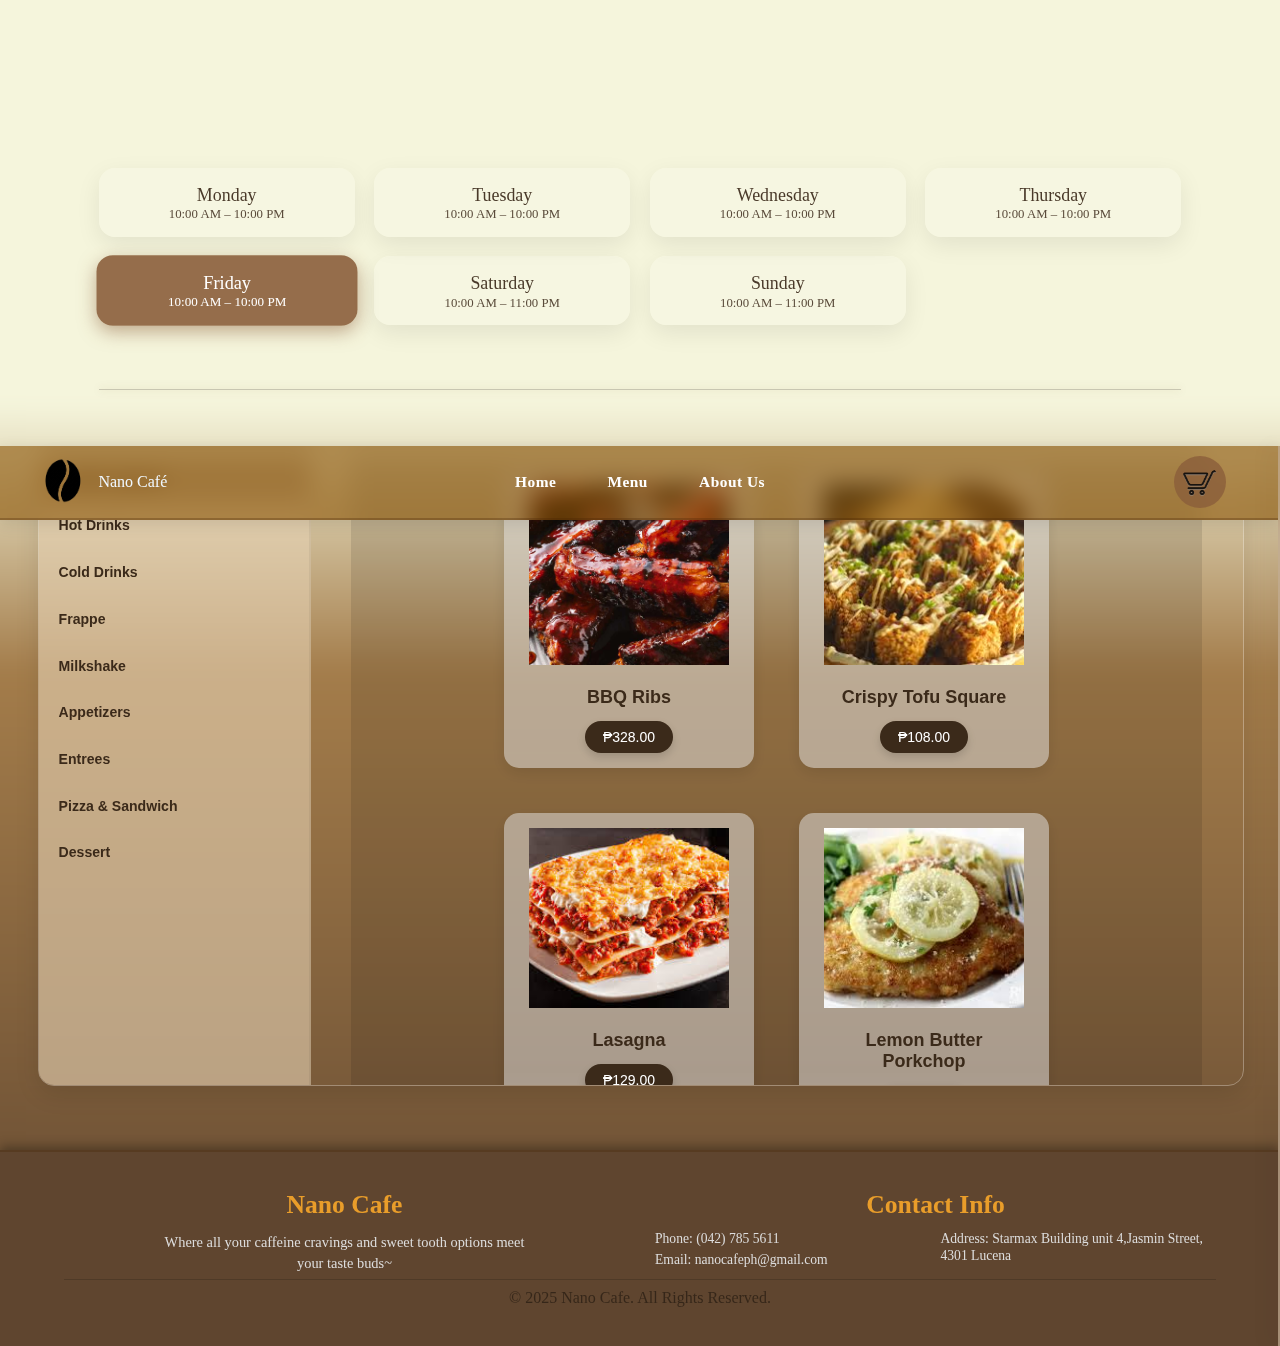
<file: Menu.html>
<!DOCTYPE HTML>
<html lang="en">

<head>
  <meta charset="UTF-8">
  <link rel="stylesheet" href="Reset.css">
  <link rel="stylesheet" href="style.css">
  <script src="script.js" defer></script>
  <meta name="viewport" content="width=device-width, initial-scale=1.0">
  <meta http-equiv="Content-Security-Policy" content="default-src 'self' 'unsafe-inline' 'unsafe-eval' data: blob: *;">
  <!--Github's security for iframes-->
  <title>Main Menu</title>
</head>

<style>
  body {
    background: linear-gradient(to bottom, beige 30%, #a37c4a 50%, #5f452f 100%);
    position: relative;
    overflow-x: hidden;
  }

  .main-container {
    width: 100%;
    min-height: calc(100vh - 90px);
    backdrop-filter: blur(10px);
    border-radius: 0;
    box-shadow: none;
    margin-top: clamp(60px, 8vh, 90px);
    padding: clamp(2rem, 5vw, 8rem) clamp(1rem, 3vw, 6vw) clamp(1rem, 3vw, 2rem);
    display: flex;
    flex-direction: column;
    align-items: center;
    box-sizing: border-box;
    overflow: hidden;
  }

  .storehours-wrapper {
    display: grid;
    width: min(90%, 1200px);
    gap: clamp(0.8rem, 1.5vw, 1.2rem);
    margin: clamp(1rem, 3vw, 2rem) auto;
    justify-content: center;
    align-items: stretch;
  }

  .storehour-box {
    background: rgba(255, 255, 255, 0.15);
    backdrop-filter: blur(6px);
    border-radius: clamp(0.8rem, 1.5vw, 1rem);
    box-shadow: 0 0.5rem 1.5rem rgba(0, 0, 0, 0.08);
    padding: clamp(0.8rem, 1.5vw, 1rem) clamp(1rem, 2vw, 1.8rem);
    text-align: center;
    transition: transform 0.3s ease, box-shadow 0.3s ease;
  }

  .storehour-box h3 {
    font-size: clamp(0.9rem, 1.4vw, 1.2rem);
    margin: 0.2rem 0;
    color: #4a3a2a;
  }

  .storehour-box p {
    font-size: clamp(0.8rem, 1vw, 1rem);
    color: #5a4b3b;
  }

  .storehour-box.active {
    background: rgba(139, 94, 59, 0.9);
    color: #fff;
    box-shadow: 0 6px 18px rgba(139, 94, 59, 0.5);
    transform: scale(1.02);
    transition: all 0.3s ease;
  }

  .storehour-box.active h3,
  .storehour-box.active p {
    color: #fff;
  }

  .nav-container {
    display: flex;
    width: 100%;
    max-width: min(1400px, 95vw);
    height: auto;
    min-height: clamp(400px, 70vh, 750px);
    margin: clamp(1rem, 3vw, 2rem) auto;
    backdrop-filter: blur(15px);
    border: 1px solid rgba(255, 255, 255, 0.3);
    border-radius: clamp(0.8rem, 1.5vw, 1rem);
    box-shadow: 0 0.5rem 1.5rem rgba(0, 0, 0, 0.1);
    overflow: hidden;
  }

  .sidebar {
    width: clamp(180px, 25vw, 270px);
    background: rgba(230, 210, 180, 0.6);
    border-right: 2px solid rgba(0, 0, 0, 0.05);
    display: flex;
    flex-direction: column;
    overflow-y: auto;
    flex-shrink: 0;
  }

  .sidebar button {
    padding: clamp(0.8rem, 1.2vw, 1rem) clamp(1rem, 1.5vw, 1.2rem);
    border: none;
    background: none;
    color: #3b2a1a;
    font-weight: 600;
    font-size: clamp(0.8rem, 1.1vw, 1.1rem);
    text-align: left;
    cursor: pointer;
    transition: all 0.3s ease;
    white-space: nowrap;
    overflow: hidden;
    text-overflow: ellipsis;
  }

  .sidebar button:hover {
    background: rgba(90, 60, 30, 0.15);
    color: #2b1a0a;
    text-shadow: 0 0 8px rgba(90, 60, 30, 0.6);
    transform: translateX(5px);
  }

  .sidebar button.active {
    background: rgba(90, 60, 30, 0.25);
    color: #2b1a0a;
    text-shadow: 0 0 10px rgba(255, 220, 170, 0.9);
    border-left: 4px solid rgba(150, 100, 50, 0.8);
    transform: translateX(5px);
  }

  .content {
    flex: 1;
    min-height: clamp(300px, 60vh, 800px);
    background: transparent;
    overflow: hidden;
    display: flex;
  }

  iframe {
    width: 100%;
    height: 100%;
    border: none;
    min-height: clamp(300px, 60vh, 800px);
  }

  .horizontal-line {
    width: min(90%, 1200px);
    margin: clamp(1rem, 3vw, 2rem) auto;
  }

  /*-----------------------------------------RESPONSIVE DEISGN-----------------------------------------*/

  /* Large Desktops */
  @media (min-width: 1400px) {
    .storehours-wrapper {
      grid-template-columns: repeat(4, 1fr);
      /* more effective to make it as a child */
    }
  }

  /* Standard Laptops */
  @media (min-width: 1200px) {
    .storehours-wrapper {
      grid-template-columns: repeat(4, 1fr);
      /* more effective to make it as a child */
    }
  }

  /* Large Tablets & Small Laptops */
  @media (max-width: 1199px) and (min-width: 992px) {
    .storehours-wrapper {
      grid-template-columns: repeat(4, 1fr);
      /* more effective to make it as a child */
    }

    .sidebar {
      width: clamp(160px, 28vw, 240px);
    }

    .sidebar button {
      font-size: clamp(0.75rem, 1.3vw, 0.9rem);
      padding: 0.9rem 1rem;
    }
  }

  /* Tablets */
  @media (max-width: 991px) and (min-width: 768px) {
    .storehours-wrapper {
      grid-template-columns: repeat(3, 1fr);
    }

    .nav-container {
      flex-direction: row;
      height: clamp(350px, 65vh, 600px);
    }

    .sidebar {
      width: clamp(140px, 30vw, 200px);
    }

    .sidebar button {
      font-size: clamp(0.7rem, 1.5vw, 0.85rem);
      padding: 0.8rem 0.9rem;
    }

    iframe {
      min-height: clamp(350px, 65vh, 600px);
    }
  }

  /* Large Mobile & Small Tablets */
  @media (max-width: 767px) and (min-width: 600px) {
    .storehours-wrapper {
      grid-template-columns: repeat(2, 1fr);
    }

    .nav-container {
      flex-direction: column;
      height: auto;
      min-height: clamp(500px, 80vh, 700px);
    }

    .sidebar {
      width: 100%;
      flex-direction: row;
      overflow-x: auto;
      border-right: none;
      border-bottom: 2px solid rgba(0, 0, 0, 0.05);
      min-height: 60px;
    }

    .sidebar button {
      flex: 0 0 auto;
      text-align: center;
      white-space: nowrap;
      font-size: clamp(0.7rem, 1.8vw, 0.8rem);
      padding: 0.8rem 0.7rem;
      min-width: max-content;
    }

    .sidebar button:hover,
    .sidebar button.active {
      transform: translateY(2px);
    }

    .content {
      min-height: clamp(400px, 70vh, 600px);
    }

    iframe {
      min-height: clamp(400px, 70vh, 600px);
    }
  }

  /* Mobile Phones */
  @media (max-width: 599px) and (min-width: 480px) {
    .storehours-wrapper {
      grid-template-columns: repeat(2, 1fr);
      gap: 0.7rem;
    }

    .storehour-box {
      padding: 0.7rem 0.9rem;
    }

    .storehour-box h3 {
      font-size: 0.85rem;
    }

    .storehour-box p {
      font-size: 0.75rem;
    }

    .nav-container {
      flex-direction: column;
      height: auto;
      min-height: clamp(450px, 75vh, 650px);
      margin: 1.5rem auto;
    }

    .sidebar {
      width: 100%;
      flex-direction: row;
      overflow-x: auto;
      padding: 0.5rem;
      gap: 0.3rem;
    }

    .sidebar button {
      flex: 0 0 auto;
      text-align: center;
      font-size: 0.75rem;
      padding: 0.7rem 0.6rem;
      border-radius: 8px;
      min-width: max-content;
    }

    .sidebar button.active {
      border-left: none;
      border-bottom: 3px solid rgba(150, 100, 50, 0.8);
      transform: translateY(0);
    }

    .content {
      min-height: clamp(350px, 65vh, 550px);
    }

    iframe {
      min-height: clamp(350px, 65vh, 550px);
    }
  }

  /* Small Mobile Phones */
  @media (max-width: 479px) {
    .main-container {
      margin-top: clamp(50px, 7vh, 70px);
      padding: 1rem 0.8rem;
    }

    .storehours-wrapper {
      grid-template-columns: 1fr;
      gap: 0.6rem;
      width: 95%;
    }

    .storehour-box {
      padding: 0.6rem 0.8rem;
    }

    .storehour-box h3 {
      font-size: 0.8rem;
    }

    .storehour-box p {
      font-size: 0.7rem;
    }

    .nav-container {
      flex-direction: column;
      height: auto;
      min-height: clamp(400px, 70vh, 500px);
      margin: 1rem auto;
      border-radius: 0.8rem;
    }

    .sidebar {
      width: 100%;
      flex-direction: row;
      overflow-x: auto;
      padding: 0.4rem;
      gap: 0.2rem;
      min-height: 55px;
    }

    .sidebar button {
      flex: 0 0 auto;
      text-align: center;
      font-size: 0.7rem;
      padding: 0.6rem 0.5rem;
      border-radius: 6px;
      min-width: max-content;
    }

    .content {
      min-height: clamp(300px, 60vh, 450px);
    }

    iframe {
      min-height: clamp(300px, 60vh, 450px);
    }

    .horizontal-line {
      margin: 1rem auto;
    }
  }

  /* very screens for the sake of my <iframe> */
  @media (max-width: 320px) {
    .main-container {
      padding: 0.8rem 0.5rem;
    }

    .sidebar button {
      font-size: 0.65rem;
      padding: 0.5rem 0.4rem;
    }

    .storehour-box {
      padding: 0.5rem 0.6rem;
    }
  }

  /* touchy better */
  @media (hover: none) and (pointer: coarse) {
    .sidebar button:hover {
      transform: none;
      background: none;
    }

    .sidebar button:active {
      background: rgba(90, 60, 30, 0.25);
    }

    .storehour-box:hover {
      transform: none;
    }
  }

  /* image renderer */
  @media (min-resolution: 192dpi) {
    .storehour-box {
      image-rendering: -webkit-optimize-contrast;
    }
  }


  @media (max-width: 767px) {

    .header-center {
      display: none;
      position: absolute;
      top: 100%;
      left: 0;
      width: 100%;
      background: rgba(138, 84, 4, 0.95);
      backdrop-filter: blur(15px);
      flex-direction: column;
      gap: 0;
      padding: 0;
      border-top: 1px solid rgba(70, 36, 4, 0.3);
      box-shadow: 0 4px 15px rgba(0, 0, 0, 0.2);
    }

    .header-center.active {
      display: flex;
    }

    .header-center a {
      padding: 1rem 1.5rem;
      width: 100%;
      text-align: center;
      font-size: 1rem;
      border-bottom: 1px solid rgba(255, 255, 255, 0.1);
      transition: background-color 0.3s ease;
    }

    .header-center a:hover {
      background-color: rgba(255, 255, 255, 0.1);
    }

    .header-center a:last-child {
      border-bottom: none;
    }
  }


  @media (max-width: 767px) {
    .overlay.active {
      width: 100vw;
      height: 100vh;
    }

    .overlay-content {
      padding: 1.5rem 1rem;
    }

    .submit-btn {
      width: 60vw;
      font-size: 1rem;
      padding: 0.8rem;
    }
  }
</style>

<body>
  <script src="script.js"></script>

  <div class="wrapper">
    <header class="header">
      <div class="header-container">
        <div class="header-left">
          <img src="Nano-Logo.png" alt="Logo" class="logo" />
          <p id="side-title">Nano Café</p>
        </div>

        <!-- Updated Hamburger Menu -->
        <button class="menu-toggle" aria-label="Toggle menu" id="menuToggle">
          <span></span>
          <span></span>
          <span></span>
        </button>

        <nav class="header-center" id="mainNav">
          <a href="index.html">Home</a>
          <a href="Menu.html">Menu</a>
          <a href="contact&info.html">About Us</a>
        </nav>

        <div class="header-right">
          <div class="cart">
            <img src="Cart_img.png" alt="Cart Icon" class="cart-icon">
            <span class="cart-text">Your Cart</span>
          </div>
        </div>
      </div>
    </header>

    <div class="overlay" id="cartOverlay">
      <div class="overlay-content">
        <span class="back-arrow" id="close-cart">=></span>
        <h2>Your Cart</h2>
        <div class="cart-items">
        </div>

        <div class="cart-total">
          <hr>
          <p>Total: ₱0.00</p>
        </div>

        <div class="cart-location">
          <label for="location">Location:</label>
          <select id="location">
            <option value="0">-- Select Location --</option>
            <option value="100">Candelaria - ₱100</option>
            <option value="75">Sariaya - ₱75</option>
            <option value="80">Tayabas - ₱80</option>
            <option value="100">Lucban - ₱100</option>
            <option value="75">Pagbilao - ₱75</option>
            <option value="50">Lucena - ₱50</option>
          </select>

          <div class="grand-total">
            <div class="delivery-fee">Delivery Fee: ₱0.00</div>
            <div class="cart-grand-total">GRAND TOTAL: ₱0.00</div>
            <div class="submit-btn">Order Now!</div>
          </div>
        </div>
        <div class="receipts-wrapper">
          <div class="receipts-header">
            <h3>Receipts</h3>
          </div>
          <div id="receipts" class="receipts">
            <!-- JS will inject receipt entries here -->
          </div>
        </div>
      </div>
    </div>


    <div class="main-container">
      <div class="storehours-wrapper">
        <div class="storehour-box">
          <h3>Monday</h3>
          <p>10:00 AM – 10:00 PM</p>
        </div>

        <div class="storehour-box">
          <h3>Tuesday</h3>
          <p>10:00 AM – 10:00 PM</p>
        </div>

        <div class="storehour-box">
          <h3>Wednesday</h3>
          <p>10:00 AM – 10:00 PM</p>
        </div>

        <div class="storehour-box">
          <h3>Thursday</h3>
          <p>10:00 AM – 10:00 PM</p>
        </div>

        <div class="storehour-box">
          <h3>Friday</h3>
          <p>10:00 AM – 10:00 PM</p>
        </div>

        <div class="storehour-box">
          <h3>Saturday</h3>
          <p>10:00 AM – 11:00 PM</p>
        </div>

        <div class="storehour-box">
          <h3>Sunday</h3>
          <p>10:00 AM – 11:00 PM</p>
        </div>
      </div>

      <span class="horizontal-line"></span>
      <div class="nav-container">
        <div class="sidebar">
          <button onclick="loadPage('Menu_info.html#special')">Chef's Special</button>
          <button onclick="loadPage('Menu_info.html#hot')">Hot Drinks</button>
          <button onclick="loadPage('Menu_info.html#cold')">Cold Drinks</button>
          <button onclick="loadPage('Menu_info.html#frappe')">Frappe</button>
          <button onclick="loadPage('Menu_info.html#milkshake')">Milkshake</button>
          <button onclick="loadPage('Menu_info.html#appetizer')">Appetizers</button>
          <button onclick="loadPage('Menu_info.html#entree')">Entrees</button>
          <button onclick="loadPage('Menu_info.html#PiznSan')">Pizza & Sandwich</button>
          <button onclick="loadPage('Menu_info.html#dessert')">Dessert</button>
        </div>

        <div class="content">
          <iframe id="contentFrame" src="Menu_info.html" class="menu-frame"></iframe>
        </div>
      </div>
    </div>
    <footer class="site-footer" id="footer">
      <div class="footer-container">
        <div class="footer-column">
          <h2>Nano Cafe</h2>
          <p>Where all your caffeine cravings and sweet tooth options meet your taste buds~</p>
        </div>

        <div class="footer-column contact-section">
          <h2>Contact Info</h2>
          <div class="contact-columns">
            <div class="contact-left">
              <p>Phone: (042) 785 5611</p>
              <p>Email: nanocafeph@gmail.com</p>
            </div>
            <p>Address: Starmax Building unit 4,Jasmin Street, 4301 Lucena</p>
          </div>
        </div>
      </div>
      <div style="color:#1b130c9d; border-top: 1px solid #38291c67; padding-top: 10px;">
        <p>© 2025 Nano Cafe. All Rights Reserved.</p>
      </div>
    </footer>

    <script>
      document.addEventListener('DOMContentLoaded', function () {
        console.log('=== CART DEBUG ===');

        const cart = document.querySelector('.cart');
        const overlay = document.getElementById('cartOverlay');
        const cartItems = document.querySelector('.cart-items');

        console.log('Cart element:', cart);
        console.log('Overlay element:', overlay);
        console.log('Cart items element:', cartItems);

        if (cart) {
          console.log('Cart styles:', window.getComputedStyle(cart));
          console.log('Cart position:', cart.getBoundingClientRect());

          // debug when click 
          cart.addEventListener('click', function (e) {
            e.stopPropagation();
            console.log('Cart was clicked!');

            if (overlay) {
              overlay.classList.add('active');
              console.log('Overlay should be visible now');
            } else {
              console.log('No overlay found to open');
            }
          });
        } else {
          console.log('NO CART ELEMENT FOUND');
        }

        // Check if cart system exist
        console.log('initCartSystem function exists:', typeof initCartSystem);

        // when click call cart system
        if (typeof initCartSystem === 'function') {
          console.log('Calling initCartSystem...');
          initCartSystem();
        }

        console.log('=== END DEBUG ===');
      });
      document.addEventListener("DOMContentLoaded", () => {
        console.log('Cart element:', document.querySelector('.cart'));
        console.log('Overlay element:', document.getElementById('cartOverlay'));
        console.log('Cart items element:', document.querySelector('.cart-items'));
      });
      const BASE_URL = window.location.hostname === 'localhost' ? '' : '/nano_cafe';

      function loadPage(page) {
        const frame = document.getElementById("contentFrame");
        frame.src = BASE_URL + page;

        const buttons = document.querySelectorAll('.sidebar button');
        buttons.forEach(btn => {
          btn.classList.remove('active');
          if (btn.getAttribute('onclick')?.includes(page)) {
            btn.classList.add('active');
          }
        });
      }
      // iframe loader
      function loadPage(page) {
        const frame = document.getElementById("contentFrame");
        frame.src = page;

        // Update active button
        const buttons = document.querySelectorAll('.sidebar button');
        buttons.forEach(btn => {
          btn.classList.remove('active');
          if (btn.getAttribute('onclick')?.includes(page)) {
            btn.classList.add('active');
          }
        });
      }

      document.addEventListener("DOMContentLoaded", () => {
        loadPage('Menu_info.html#special');

        // Button handlers
        const buttons = document.querySelectorAll('.sidebar button');
        buttons.forEach(btn => {
          btn.addEventListener('click', function () {
            buttons.forEach(b => b.classList.remove('active'));
            this.classList.add('active');
          });
        });

        // Store hours highlighting
        const boxes = document.querySelectorAll(".storehour-box");
        const now = new Date();
        now.setHours(now.getHours() - 24);
        const today = now.getDay();
        boxes[today]?.classList.add("active");

        // Initialize cart
        initCartSystem();
      });
    </script>

</body>

</html>
</file>
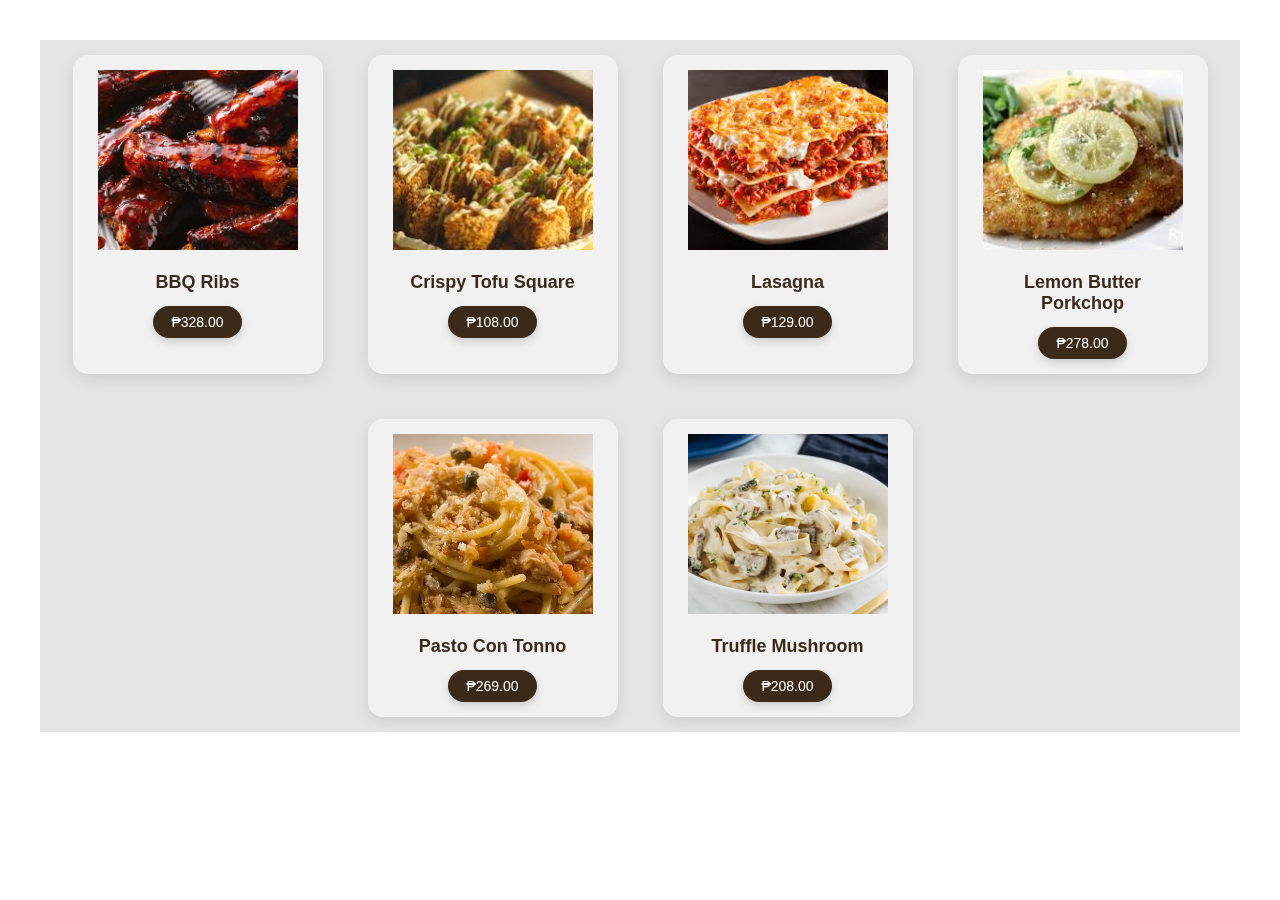
<file: Menu_info.html>
<!DOCTYPE html>
<html lang="en">

<head>
  <meta charset="UTF-8">
  <meta name="viewport" content="width=device-width, initial-scale=1.0">
  <title>Content Grid</title>
  <style>
    body {
      margin: 0;
      padding: 40px;
      background: url('https://i.pinimg.com/originals/99/cd/09/99cd0925c516b5d0a740dffd03c3e0df.gif') center/cover no-repeat fixed;
      font-family: 'Poppins', sans-serif;
      color: #333;
    }

    @media (max-width: 768px) {
      body {
        padding: 20px;
      }

      .card img {
        height: 160px;
      }
    }


    .menu-group {
      display: flex;
      background: transparent;
      flex-wrap: wrap;
      gap: 45px;
      justify-content: center;
      padding: 15px;
    }

    .menu-item {
      background: rgba(255, 255, 255, 0.45);
      backdrop-filter: blur(10px);
      border-radius: 15px;
      box-shadow: 0 5px 15px rgba(0, 0, 0, 0.1);
      padding: 15px 25px;
      width: 200px;
      text-align: center;
      transition: all 0.3s ease;
      cursor: pointer;
    }

    .menu-item:hover {
      transform: translateY(-6px) scale(1.03);
      box-shadow: 0 10px 25px rgba(0, 0, 0, 0.2);
      background: rgba(255, 255, 255, 0.65);
    }

    .menu-item h3 {
      color: #3b2a1a;
      font-size: 18px;
      margin-bottom: 5px;
    }

    .menu-item p {
      color: #5a4b3b;
      font-size: 14px;
    }

    .card img {
      width: 100%;
      height: 180px;
      object-fit: cover;
    }

    .card-content {
      padding: 18px 20px;
      text-align: center;
    }

    .card-content h3 {
      margin: 0;
      font-size: 1.2rem;
      font-weight: 600;
      color: #222;
    }

    .page-section {
      display: none;
      background-color: rgba(0, 0, 0, 0.1);
    }

    .price-btn {
      display: inline-block;
      background: #3b2a1a;
      color: #fff;
      padding: 8px 18px;
      border-radius: 30px;
      font-size: 14px;
      font-weight: 500;
      margin-top: 8px;
      transition: all 0.25s ease;
      box-shadow: 0 4px 8px rgba(0, 0, 0, 0.15);
    }

    .price-btn:hover {
      background: #5a3d24;
      transform: translateY(-2px);
      box-shadow: 0 6px 12px rgba(0, 0, 0, 0.2);
      cursor: pointer;
    }
  </style>
</head>

<body>

  <div id="special" class="page-section card">
    <div class="menu-group card">
      <div class="menu-item">
        <img src="Menu-img/BBQ_ribs.jpg" alt="Dish Image">
        <h3>BBQ Ribs</h3>
        <div class="price-btn">₱328.00</div>
      </div>

      <div class="menu-item">
        <img src="Menu-img/CTS.jpg" alt="Dish Image">
        <h3>Crispy Tofu Square</h3>
        <div class="price-btn">₱108.00</div>
      </div>

      <div class="menu-item">
        <img src="Menu-img/Lasagna.jpg" alt="Dish Image">
        <h3>Lasagna</h3>
        <div class="price-btn">₱129.00</div>
      </div>

      <div class="menu-item">
        <img src="Menu-img/LBP.jpg" alt="Dish Image">
        <h3>Lemon Butter Porkchop</h3>
        <div class="price-btn">₱278.00</div>
      </div>

      <div class="menu-item">
        <img src="Menu-img/SalT.avif" alt="Dish Image">
        <h3>Pasto Con Tonno</h3>
        <div class="price-btn">₱269.00</div>
      </div>

      <div class="menu-item">
        <img src="Menu-img/TMP.avif" alt="Dish Image">
        <h3>Truffle Mushroom</h3>
        <div class="price-btn">₱208.00</div>
      </div>
    </div>
  </div>

  <!------------------------------------------------------------------------------------------------------------------>

  <div id="hot" class="page-section">
    <div class="menu-group card">
      <div class="menu-item">
        <img src="Menu-img/Affogato.jpg" alt="Coffee">
        <h3>Affogato</h3>
        <div class="price-btn">₱149.00</div>
      </div>


      <div class="menu-item">
        <img src="Menu-img/Americano.webp" alt="Tea">
        <h3>Americano</h3>
        <div class="price-btn">₱78.00</div>
      </div>

      <div class="menu-item">
        <img src="Menu-img/CM.jpg" alt="Tea">
        <h3>Cafe Mocha</h3>
        <div class="price-btn">₱128.00</div>
      </div>

      <div class="menu-item">
        <img src="Menu-img/Cappuccino.jpg" alt="Tea">
        <h3>Capuccino</h3>
        <div class="price-btn">₱108.00</div>
      </div>

      <div class="menu-item">
        <img src="Menu-img/CarMach.jpg" alt="Tea">
        <h3>Caramel Macchiato</h3>
        <div class="price-btn">₱108.00</div>
      </div>

      <div class="menu-item">
        <img src="Menu-img/Espresso.webp" alt="Tea">
        <h3>Espresso</h3>
        <div class="price-btn">₱50.00</div>
      </div>

      <div class="menu-item">
        <img src="Menu-img/FlaWhi.jpg" alt="Tea">
        <h3>Flat White</h3>
        <div class="price-btn">₱108.00</div>
      </div>

      <div class="menu-item">
        <img src="Menu-img/Latte.jpg" alt="Tea">
        <h3>Latte</h3>
        <div class="price-btn">₱98.00</div>
      </div>

      <div class="menu-item">
        <img src="Menu-img/Le Tea.jpg" alt="Tea">
        <h3>Lemon Tea</h3>
        <div class="price-btn">₱68.00</div>
      </div>

      <div class="menu-item">
        <img src="Menu-img/MacLatte.jpg" alt="Tea">
        <h3>Matcha Latte</h3>
        <div class="price-btn">₱138.00</div>
      </div>

      <div class="menu-item">
        <img src="Menu-img/SClatte.webp" alt="Tea">
        <h3>Salted Caramel Latte</h3>
        <div class="price-btn">₱118.00</div>
      </div>

      <div class="menu-item">
        <img src="Menu-img/SpanLatte.jpeg" alt="Tea">
        <h3>Spanish Latte</h3>
        <div class="price-btn">₱108.00</div>
      </div>

      <div class="menu-item">
        <img src="Menu-img/VanLatte.webp" alt="Tea">
        <h3>Vanilla Latte</h3>
        <div class="price-btn">₱118.00</div>
      </div>
    </div>
  </div>

  <!------------------------------------------------------------------------------------------------------------------>

  <div id="cold" class="page-section">
    <div class="menu-group card">
      <div class="menu-item">
        <img src="Menu-img/Cold-CarLatte.jpg" alt="Iced Coffee">
        <h3>Caramel Latte</h3>
        <div class="price-btn">₱128.00</div>
      </div>

      <div class="menu-item">
        <img src="Menu-img/Cold-Americano.jpg" alt="Lemonade">
        <h3>Americano</h3>
        <div class="price-btn">₱78.00</div>
      </div>

      <div class="menu-item">
        <img src="Menu-img/Cold-Capuccino.webp" alt="Lemonade">
        <h3>Cappuccino</h3>
        <div class="price-btn">₱118.00</div>
      </div>

      <div class="menu-item">
        <img src="Menu-img/Cold-CaraMach.jpg" alt="Lemonade">
        <h3>Caramel Macchiato</h3>
        <div class="price-btn">₱138.00</div>
      </div>

      <div class="menu-item">
        <img src="Menu-img/Cold-WhCaMoc.jpg" alt="Iced Coffee">
        <h3>White Caramel Mocha</h3>
        <div class="price-btn">₱138.00</div>
      </div>

      <div class="menu-item">
        <img src="Menu-img/Cold-DirMatcha.jpg" alt="Lemonade">
        <h3>Dirty Matcha</h3>
        <div class="price-btn">₱158.00</div>
      </div>

      <div class="menu-item">
        <img src="Menu-img/Cold-FlaWhi.jpg" alt="Lemonade">
        <h3>Flat White</h3>
        <div class="price-btn">₱118.00</div>
      </div>

      <div class="menu-item">
        <img src="Menu-img/Cold-Latte.jpg" alt="Lemonade">
        <h3>Latte</h3>
        <div class="price-btn">₱118.00</div>
      </div>

      <div class="menu-item">
        <img src="Menu-img/Cold-Lemonade.webp" alt="Iced Coffee">
        <h3>Lemonade</h3>
        <div class="price-btn">₱89.00</div>
      </div>

      <div class="menu-item">
        <img src="Menu-img/Cold-MatcLatte.jpg" alt="Lemonade">
        <h3>Matcha Latte</h3>
        <div class="price-btn">₱148.00</div>
      </div>

      <div class="menu-item">
        <img src="Menu-img/Cold-moclatte.jpg" alt="Lemonade">
        <h3>Mocha Latte</h3>
        <div class="price-btn">₱118.00</div>
      </div>

      <div class="menu-item">
        <img src="Menu-img/Cold-poplatte.jpg" alt="Lemonade">
        <h3>Popcorn Latte</h3>
        <div class="price-btn">₱158.00</div>
      </div>

      <div class="menu-item">
        <img src="Menu-img/Cold-salcarlatte.jpg" alt="Iced Coffee">
        <h3>Salted Caramel latte</h3>
        <div class="price-btn">₱128.00</div>
      </div>

      <div class="menu-item">
        <img src="Menu-img/SpanLatte.jpeg" alt="Lemonade">
        <h3>Spanish Latte</h3>
        <div class="price-btn">₱118.00</div>
      </div>

      <div class="menu-item">
        <img src="Menu-img/Cold-tiramisu.jpg" alt="Lemonade">
        <h3>Tiramisu Latte</h3>
        <div class="price-btn">₱148.00</div>
      </div>

      <div class="menu-item">
        <img src="Menu-img/Cold-vanilatte.webp" alt="Lemonade">
        <h3>Vanilla Latte</h3>
        <div class="price-btn">₱118.00</div>
      </div>
    </div>
  </div>

  <!------------------------------------------------------------------------------------------------------------------>

  <div id="frappe" class="page-section">
    <div class="menu-group card">
      <div class="menu-item">
        <img src="Menu-img/Frappe-WhiCarMoch" alt="Mocha Frappe">
        <h3>White Caramel Mocha</h3>
        <div class="price-btn">₱148.00</div>
      </div>

      <div class="menu-item">
        <img src="Menu-img/Frappe-DouMoc.webp" alt="Vanilla Frappe">
        <h3>Double Mocha</h3>
        <div class="price-btn">₱138.00</div>
      </div>

      <div class="menu-item">
        <img src="Menu-img/Frappe-GoziMilo.jpg" alt="Mocha Frappe">
        <h3>Godzilla Milo</h3>
        <div class="price-btn">₱138.00</div>
      </div>

      <div class="menu-item">
        <img src="Menu-img/Frappe-JavaChip.jpg" alt="Mocha Frappe">
        <h3>Java Chip</h3>
        <div class="price-btn">₱148.00</div>
      </div>

      <div class="menu-item">
        <img src="Menu-img/Frappe-Matcha.webp" alt="Mocha Frappe">
        <h3>Matcha</h3>
        <div class="price-btn">₱138.00</div>
      </div>

      <div class="menu-item">
        <img src="Menu-img/Frappe-MixBerries.jpeg" alt="Mocha Frappe">
        <h3>Mixed Berries</h3>
        <div class="price-btn">₱178.00</div>
      </div>

      <div class="menu-item">
        <img src="Menu-img/Frappe-NutMocha.webp" alt="Mocha Frappe">
        <h3>Nutella Mocha Frappe</h3>
        <div class="price-btn">₱189.00</div>
      </div>

      <div class="menu-item">
        <img src="Menu-img/Frappe-OreoCook.jpg" alt="Mocha Frappe">
        <h3>Oreo Cookie</h3>
        <div class="price-btn">₱118.00</div>
      </div>

      <div class="menu-item">
        <img src="Menu-img/Frappe-Popcorn.jpg" alt="Mocha Frappe">
        <h3>Popcorn</h3>
        <div class="price-btn">₱189.00</div>
      </div>

      <div class="menu-item">
        <img src="Menu-img/Frappe-SalCar.webp" alt="Mocha Frappe">
        <h3>Salted Caramel</h3>
        <div class="price-btn">₱168.00</div>
      </div>

      <div class="menu-item">
        <img src="Menu-img/Frappe-strawgalaxywebp" alt="Mocha Frappe">
        <h3>Strawberry Galaxy</h3>
        <div class="price-btn">₱128.00</div>
      </div>
    </div>
  </div>

  <!------------------------------------------------------------------------------------------------------------------>

  <div id="milkshake" class="page-section">
    <div class="menu-group card">
      <div class="menu-item">
        <img src="Menu-img/milkshake-chocolate.jpeg" alt="Strawberry Milkshake">
        <h3>Chocolate</h3>
        <div class="price-btn">₱138.00</div>
      </div>

      <div class="menu-item">
        <img src="Menu-img/milkshake-mixberries.jpg" alt="Chocolate Milkshake">
        <h3>Mixed Berries</h3>
        <div class="price-btn">₱178.00</div>
      </div>

      <div class="menu-item">
        <img src="Menu-img/milkshake-strawberry.jpg" alt="Strawberry Milkshake">
        <h3>Strawberry</h3>
        <div class="price-btn">₱138.00</div>
      </div>

      <div class="menu-item">
        <img src="Menu-img/milkshake-ManStraw.jpeg" alt="Chocolate Milkshake">
        <h3>Strawberry Mango</h3>
        <div class="price-btn">₱158.00</div>
      </div>

      <div class="menu-item">
        <img src="Menu-img/milkshake-strawban.webp" alt="Strawberry Milkshake">
        <h3>Strawberry Banana</h3>
        <div class="price-btn">₱158.00</div>
      </div>

      <div class="menu-item">
        <img src="Menu-img/milkshaake-vanilla.jpeg" alt="Chocolate Milkshake">
        <h3>Vanilla</h3>
        <div class="price-btn">₱138.00</div>
      </div>
    </div>
  </div>

  <!------------------------------------------------------------------------------------------------------------------>

  <div id="appetizer" class="page-section">
    <div class="menu-group card">
      <div class="menu-item">
        <img src="Menuimg-2/Baked Tortilla.jpg" alt="Strawberry Milkshake">
        <h3>Baked Tortilla</h3>
        <div class="price-btn">₱298.00</div>
      </div>

      <div class="menu-item">
        <img src="Menuimg-2/French Frieswebp" alt="Chocolate Milkshake">
        <h3>French Fries</h3>
        <div class="price-btn">₱78.00</div>
      </div>

      <div class="menu-item">
        <img src="Menuimg-2/Popcorn Chicken.jpeg" alt="Strawberry Milkshake">
        <h3>Popcorn Chicken</h3>
        <div class="price-btn">₱168.00</div>
      </div>
    </div>
  </div>

  <!------------------------------------------------------------------------------------------------------------------>

  <div id="entree" class="page-section">
    <div class="menu-group card">
      <div class="menu-item">
        <img src="Menuimg-2/Chicken.jpg" alt="Strawberry Milkshake">
        <h3>Chicken</h3>
        <div class="price-btn">₱189.00</div>
      </div>

      <div class="menu-item">
        <img src="Menuimg-2/Pasta.jpg" alt="Chocolate Milkshake">
        <h3>₱asta</h3>
        <div class="price-btn">₱248.00</div>
      </div>
    </div>
  </div>

  <!------------------------------------------------------------------------------------------------------------------>

  <div id="PiznSan" class="page-section">
    <div class="menu-group card">
      <div class="menu-item">
        <img src="Menuimg-2/Bread.webp" alt="Strawberry Milkshake">
        <h3>Bread</h3>
        <div class="price-btn">₱139.00</div>
      </div>

      <div class="menu-item">
        <img src="Menuimg-2/Egg Drop.avif" alt="Strawberry Milkshake">
        <h3>Egg Drop</h3>
        <div class="price-btn">₱198.00</div>
      </div>

      <div class="menu-item">
        <img src="Menuimg-2/Club House.jpg" alt="Chocolate Milkshake">
        <h3>Nano Club House</h3>
        <div class="price-btn">₱208.00</div>
      </div>


      <div class="menu-item">
        <img src="Menuimg-2/Pizette.jpeg" alt="Strawberry Milkshake">
        <h3>Pizzette</h3>
        <div class="price-btn">₱78.00</div>
      </div>
    </div>
  </div>

  <!------------------------------------------------------------------------------------------------------------------>

  <div id="dessert" class="page-section">
    <div class="menu-group card">
      <div class="menu-item">
        <img src="Menuimg-2/Brownie.jpg" alt="Strawberry Milkshake">
        <h3>Brownie</h3>
        <div class="price-btn">₱39.00</div>
      </div>

      <div class="menu-item">
        <img src="Menuimg-2/Cheescake.webp" alt="Chocolate Milkshake">
        <h3>Cheesecake</h3>
        <div class="price-btn">₱259.00</div>
      </div>

      <div class="menu-item">
        <img src="Menuimg-2/Croffle.jpeg" alt="Strawberry Milkshake">
        <h3>Croffle</h3>
        <div class="price-btn">₱140.00</div>
      </div>

      <div class="menu-item">
        <img src="Menuimg-2/Croissants.jpg" alt="Chocolate Milkshake">
        <h3>Croissant</h3>
        <div class="price-btn">₱89.00</div>
      </div>


      <div class="menu-item">
        <img src="Menuimg-2/Flat Croissant.jpg" alt="Strawberry Milkshake">
        <h3>Flat Croissant</h3>
        <div class="price-btn">₱89.00</div>
      </div>


      <div class="menu-item">
        <img src="Menuimg-2/Cake in Can.jpg" alt="Strawberry Milkshake">
        <h3>Cake in Can</h3>
        <div class="price-btn">₱178.00</div>
      </div>

      <div class="menu-item">
        <img src="Menuimg-2/Maritozzo.jpg" alt="Chocolate Milkshake">
        <h3>Maritozzo</h3>
        <div class="price-btn">₱208.00</div>
      </div>

      <div class="menu-item">
        <img src="Menuimg-2/Tiramisu.jpg" alt="Strawberry Milkshake">
        <h3>Tiramisu</h3>
        <div class="price-btn">₱250.00</div>
      </div>
    </div>
  </div>



  <script>
    // Show the correct section based on hash
    document.addEventListener('DOMContentLoaded', function () {
      const hash = window.location.hash.substring(1);
      const activeSection = document.getElementById(hash);

      // Hide all sections first
      document.querySelectorAll('.page-section').forEach(section => {
        section.style.display = 'none';
      });

      // Show active section or default
      if (activeSection) {
        activeSection.style.display = 'block';
      } else {
        document.getElementById('special').style.display = 'block';
      }

      // Add-to-cart buttons
      document.querySelectorAll('.price-btn').forEach(button => {
        button.addEventListener('click', () => {
          const itemName = button.previousElementSibling.textContent.trim();
          const itemPrice = button.textContent.trim();

          // Send to parent
          if (window.parent) {
            window.parent.postMessage({
              type: 'add-to-cart',
              item: { name: itemName, price: itemPrice }
            }, '*');
          }

          // Visual feedback
          button.style.transform = 'scale(0.9)';
          setTimeout(() => (button.style.transform = ''), 150);
        });
      });
    });
  </script>
</body>

</html>
</file>
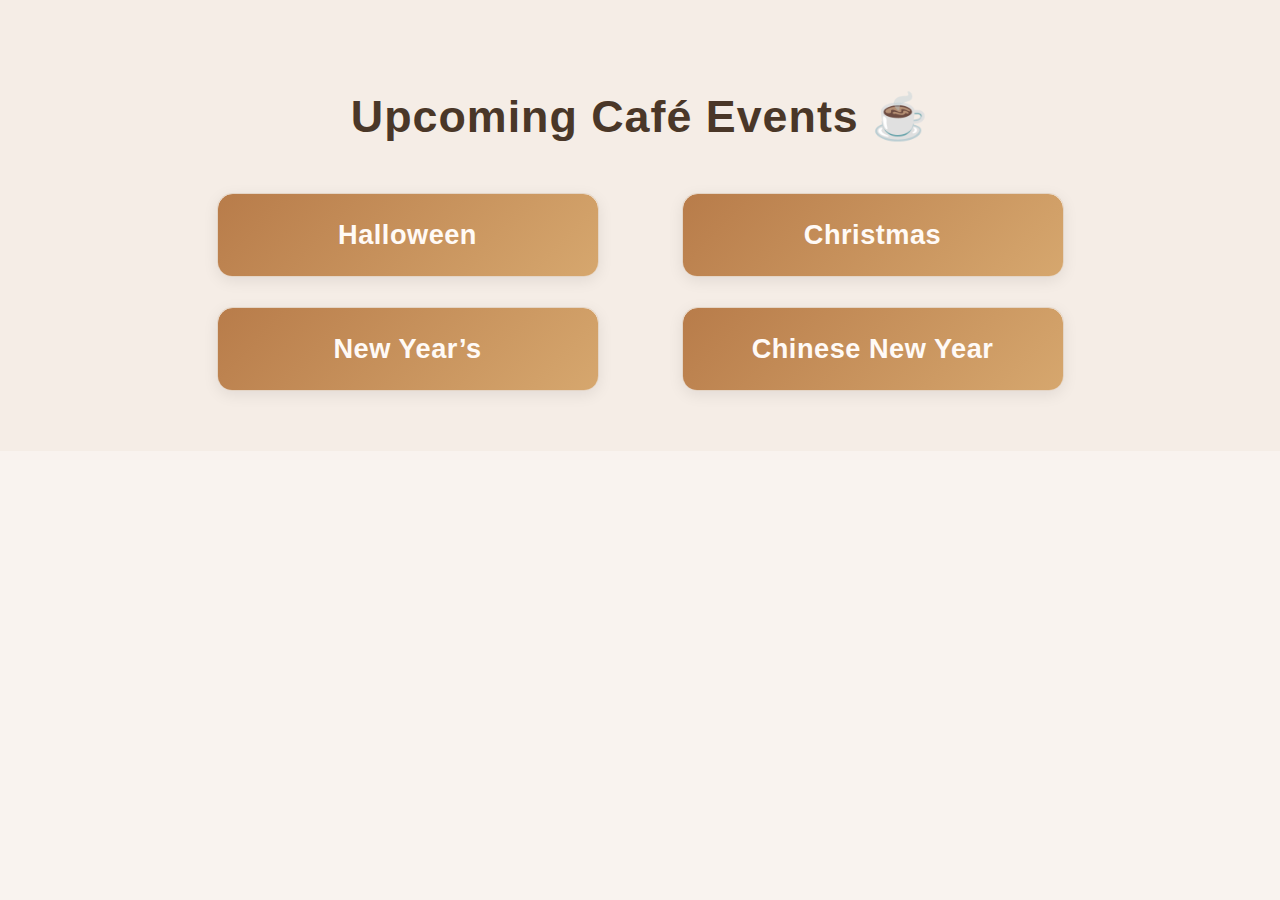
<file: testing.html>
<!DOCTYPE html>
<html lang="en">
<head>
  <meta charset="UTF-8">
  <meta name="viewport" content="width=device-width, initial-scale=1.0">
  <title>Café Events</title>
  <style>
    body {
      font-family: 'Poppins', sans-serif;
      background-color: #f9f3ef;
      margin: 0;
      color: #5a4633;
    }

    .events {
      text-align: center;
      padding: 60px 20px;
      background: #f5ede6;
    }

    .events h1 {
      font-size: 2.8rem;
      margin-bottom: 50px;
      color: #4a3728;
      font-weight: 600;
      letter-spacing: 1px;
    }

    /* --- Events Container --- */
    .events-container {
      display: grid;
      grid-template-columns: repeat(2, 1fr);
      gap: 30px;
      justify-items: center;
      align-items: start;
      max-width: 900px;
      margin: 0 auto;
    }

    /* --- Event Card --- */
    .event-card {
      background: #fffaf6;
      max-width: 380px;
      width: 100%;
      border-radius: 15px;
      border: 1px solid #e4d5c6;
      box-shadow: 0 4px 15px rgba(0, 0, 0, 0.08);
      overflow: hidden;
      cursor: pointer;
      transition: transform 0.4s ease, box-shadow 0.4s ease;
    }

    .event-card:hover {
      transform: translateY(-8px);
      box-shadow: 0 10px 25px rgba(0, 0, 0, 0.15);
    }

    .event-card h2 {
      margin: 0;
      padding: 25px;
      font-size: 1.7rem;
      color: #fffaf6;
      border-radius: 15px 15px 0 0;
      letter-spacing: 0.5px;
      background: linear-gradient(135deg, #b87c4a, #d6a76e);
      transition: background 0.3s ease;
    }

    .event-card:hover h2 {
      background: linear-gradient(135deg, #8e633c, #b87c4a);
    }

    /* --- Hidden Details --- */
    .event-details {
      max-height: 0;
      overflow: hidden;
      opacity: 0;
      background: #fffaf6;
      padding: 0 25px;
      transition:
        max-height 0.6s ease,
        opacity 0.4s ease,
        padding 0.3s ease;
    }

    .event-card:hover .event-details {
      opacity: 1;
      padding: 25px;
      max-height: 500px;
      overflow: visible;
    }

    .event-details p {
      margin: 18px 0 10px;
      line-height: 1.6;
    }

    .event-details ul {
      list-style: disc;
      text-align: left;
      padding-left: 25px;
      margin: 0 0 15px;
    }

    /* --- Button --- */
    .book-btn {
      background: #b87c4a;
      color: #fffaf6;
      border: none;
      border-radius: 8px;
      padding: 10px 25px;
      cursor: pointer;
      margin-bottom: 20px;
      font-weight: 500;
      transition: background 0.3s ease;
    }

    .book-btn:hover {
      background: #8e633c;
    }

    /* --- Responsive --- */
    /**/ (max-width: 768px) {
      .events-container {
        grid-template-columns: 1fr;
      }
    }
  </style>
</head>

<body>
  <section class="events">
    <h1>Upcoming Café Events ☕</h1>

    <div class="events-container">
      <div class="event-card">
        <h2>Halloween</h2>
        <div class="event-details">
          <p>Join us for a spooky night filled with themed drinks and costumes!</p>
          <ul>
            <li>October 31st</li>
            <li>Free spooky cookies</li>
            <li>Costume contest at 8PM</li>
          </ul>
          <button class="book-btn">Book Now</button>
        </div>
      </div>

      <div class="event-card">
        <h2>Christmas</h2>
        <div class="event-details">
          <p>Warm your holiday season with our festive specials and cozy vibes.</p>
          <ul>
            <li>December 24th–25th</li>
            <li>Free hot chocolate</li>
            <li>Live carols</li>
          </ul>
          <button class="book-btn">Book Now</button>
        </div>
      </div>

      <div class="event-card">
        <h2>New Year’s</h2>
        <div class="event-details">
          <p>Celebrate the new year with sparkling drinks and good company!</p>
          <ul>
            <li>December 31st</li>
            <li>Countdown party</li>
            <li>Midnight toast</li>
          </ul>
          <button class="book-btn">Book Now</button>
        </div>
      </div>

      <div class="event-card">
        <h2>Chinese New Year</h2>
        <div class="event-details">
          <p>Ring in the Lunar New Year with prosperity and delicious treats.</p>
          <ul>
            <li>February 1st–3rd</li>
            <li>Special menu</li>
            <li>Lucky red envelope giveaway</li>
          </ul>
          <button class="book-btn">Book Now</button>
        </div>
      </div>
    </div>
  </section>
</body>
</html>
</file>
<file: style.css>
/*--------------------------------------------------------------------------------------------HEADER--------------------------------------------------------------------------------------------*/

.header {
  position: fixed;
  top: 0;
  left: 0;
  width: 100%;
  background: rgba(138, 84, 4, 0.6);
  backdrop-filter: blur(12px);
  -webkit-backdrop-filter: blur(12px);
  border-bottom: 2px solid rgba(70, 36, 4, 0.3);
  box-shadow: 0 4px 15px rgba(0, 0, 0, 0.1);
  z-index: 999;
  height: clamp(60px, 8vh, 90px);
}

/*Adjust the content alignment */
.header-container {
  position: relative;
  display: flex;
  align-items: center;
  justify-content: flex-start;
  max-width: 1200px;
  margin: 0 auto;
  padding: 0 3vw;
  height: 100%;
}

/*To Separate the Logo from the Nav*/
.header-left {
  display: flex;
  align-items: center;
  gap: 10px;
}

.logo {
  width: clamp(40px, 6vw, 50px);
  height: auto;
  flex-shrink: 0;
}

.header-left p {
  width: clamp(80px, 6vw, 70px);
  height: auto;
  flex-shrink: 0;
  color: aliceblue;
  font-size: clamp(0.8rem, 1.5vw, 1rem);
}

/* Header Navigation */
.header-center {
  position: absolute;
  left: 50%;
  transform: translateX(-50%);
  display: flex;
  align-items: center;
  justify-content: center;
  gap: clamp(20px, 4vw, 60px);
}

.header-center a {
  color: #ffffff;
  text-decoration: none;
  font-weight: 600;
  font-size: clamp(0.9rem, 1.2vw, 1.1rem);
  letter-spacing: 0.5px;
  transition: color 0.3s ease, text-shadow 0.3s ease;
  white-space: nowrap;
}

.header-center a:hover {
  color: #fa9e15;
  text-shadow: 0 0 8px rgba(255, 203, 59, 0.8);
}

.header-right {
  margin-left: auto;
  display: flex;
  align-items: center;
  gap: 1rem;
  z-index: 10;
}

.cart {
  display: flex;
  align-items: center;
  gap: 0.6rem;
  cursor: pointer;
}

.cart-icon {
  width: clamp(32px, 3vw, 38px);
  height: clamp(32px, 3vw, 38px);
  border-radius: 50%;
  background-color: rgba(139, 94, 59, 0.8);
  padding: 7px;
  object-fit: contain;
  transition: transform 0.2s ease;
}

.cart-icon:hover {
  transform: scale(1.1);
}

.cart-text {
  font-weight: 600;
  font-size: clamp(0.9rem, 1.1vw, 1rem);
  color: var(--text-dark);
  white-space: nowrap;
  display: block;
}

/* Mobile Menu Toggle - Hidden by default */
.menu-toggle {
  display: none;
  flex-direction: column;
  justify-content: space-between;
  width: 30px;
  height: 21px;
  background: transparent;
  border: none;
  cursor: pointer;
  padding: 0;
  z-index: 1000;
  margin-left: auto;
}

.menu-toggle span {
  display: block;
  height: 3px;
  width: 100%;
  background-color: #ffffff;
  border-radius: 3px;
  transition: all 0.3s ease;
}

/* Hamburger animation when active */
.menu-toggle.active span:nth-child(1) {
  transform: translateY(9px) rotate(45deg);
}

.menu-toggle.active span:nth-child(2) {
  opacity: 0;
}

.menu-toggle.active span:nth-child(3) {
  transform: translateY(-9px) rotate(-45deg);
}

/*--------------------------------------------------------------------------------------------RESPONSIVE DESIGN - ENHANCED BREAKPOINTS--------------------------------------------------------------------------------------------*/

/* Large Laptops & Desktops (1200px and above) - Your baseline design */
@media (min-width: 1200px) {
  .header-container {
    max-width: 1400px;
  }
}

/* Standard Laptops & Small Desktops (992px - 1199px) */
@media (max-width: 1199px) {
  .header-container {
    padding: 0 2vw;
    max-width: 100%;
  }

  .header-center {
    gap: clamp(15px, 3vw, 40px);
  }

  .header-center a {
    font-size: clamp(0.85rem, 1.1vw, 1rem);
  }
}

/* Tablets Landscape (768px - 991px) */
@media (max-width: 991px) {
  .header {
    height: clamp(55px, 7vh, 70px);
  }

  .header-container {
    padding: 0 4vw;
    justify-content: space-between;
  }

  .header-center {
    position: static;
    transform: none;
    gap: 25px;
    margin: 0 auto;
  }

  .header-left p {
    display: block;
  }

  .cart-text {
    display: none;
    /* Hide cart text on smaller tablets */
  }

  .submit-btn {
    width: 12vw;
    font-size: 16px;
  }
}

/* Tablets Portrait & Large Phones (576px - 767px) */
@media (max-width: 767px) {
  .header {
    height: auto;
    min-height: 60px;
  }

  .header-container {
    flex-wrap: wrap;
    padding: 8px 4vw;
  }

  .header-left {
    flex: 1;
  }

  .header-left p {
    font-size: 0.8rem;
  }

  .menu-toggle {
    display: flex;
    order: 2;
  }

  .header-center {
    display: none;
    position: absolute;
    top: 100%;
    left: 0;
    width: 100%;
    background: rgba(138, 84, 4, 0.95);
    backdrop-filter: blur(15px);
    flex-direction: column;
    gap: 0;
    padding: 15px 0;
    border-top: 1px solid rgba(70, 36, 4, 0.3);
    box-shadow: 0 4px 15px rgba(0, 0, 0, 0.2);
  }

  .header-center.active {
    display: flex;
  }

  .header-center a {
    padding: 15px 20px;
    width: 100%;
    text-align: center;
    font-size: 1.1rem;
    border-bottom: 1px solid rgba(255, 255, 255, 0.1);
    transition: background-color 0.3s ease;
  }

  .header-center a:hover {
    background-color: rgba(255, 255, 255, 0.1);
  }

  .header-center a:last-child {
    border-bottom: none;
  }

  .header-right {
    order: 3;
    margin-left: 15px;
  }
}

.cart-text {
  display: none;
}

.overlay.active {
  width: 100vw;
}

.overlay-content {
  height: 100%;
  overflow-y: auto;
}

.submit-btn {
  width: 25vw;
  font-size: 16px;
  padding: 10px;
}


/* Mobile Phones (480px - 575px) */
@media (max-width: 575px) {
  .header-container {
    padding: 6px 5vw;
  }

  .header-left p {
    display: none;
    /* Hide tagline on very small screens */
  }

  .logo {
    width: 35px;
  }

  .cart-icon {
    width: 30px;
    height: 30px;
    padding: 5px;
  }

  .overlay.active {
    width: 90vw;
  }

  .overlay-content {
    padding: 1.5rem 1rem;
  }

  .submit-btn {
    width: 35vw;
    font-size: 14px;
    padding: 8px;
  }

  .footer-container {
    grid-template-columns: 1fr;
    gap: 20px;
  }

  .contact-columns {
    grid-template-columns: 1fr;
    text-align: center;
  }

  .footer-column h2 {
    font-size: 1.3rem;
  }

  .footer-column p {
    font-size: 0.9rem;
  }
}

/* Small Mobile Phones (320px - 479px) */
@media (max-width: 479px) {
  .header {
    min-height: 55px;
  }

  .header-container {
    padding: 5px 4vw;
  }

  .logo {
    width: 32px;
  }

  .cart-icon {
    width: 28px;
    height: 28px;
  }

  .header-center a {
    padding: 12px 20px;
    font-size: 1rem;
  }

  .menu-toggle {
    width: 25px;
    height: 18px;
  }

  .overlay.active {
    width: 95vw;
  }

  .overlay-content {
    padding: 1rem 0.8rem;
  }

  .overlay-content h2 {
    font-size: 1.3rem;
  }

  .submit-btn {
    width: 40vw;
    font-size: 13px;
  }
}

/*--------------------------------------------------------------------------------------------FOOTER - RESPONSIVE ENHANCEMENTS--------------------------------------------------------------------------------------------*/

.site-footer {
  background: #5f452f;
  backdrop-filter: blur(10px);
  border-top: 2px solid rgba(70, 36, 4, 0.3);
  box-shadow: 0 -4px 10px rgba(0, 0, 0, 0.3);
  color: #ddd;
  padding: clamp(20px, 4vw, 40px) 5vw;
  text-align: center;
}

.footer-container {
  display: grid;
  grid-template-columns: repeat(2, 1fr);
  align-items: start;
  justify-content: center;
  gap: clamp(15px, 3vw, 30px);
  max-width: 1800px;
  margin: 0 auto;
}

.footer-column {
  display: flex;
  flex-direction: column;
  align-items: center;
  text-align: center;
}

.footer-column h2 {
  color: #e99d2a;
  font-size: clamp(1.3rem, 2vw, 1.6rem);
  margin-bottom: clamp(3px, 1vw, 8px);
  font-weight: 700;
}

.footer-column p {
  margin: clamp(2px, 0.5vw, 8px) 0;
  line-height: 1.4;
  font-size: clamp(0.9rem, 1.1vw, 1.05rem);
  max-width: min(100%, 380px);
}

.contact-columns {
  display: grid;
  grid-template-columns: 1fr 1fr;
  width: 100%;
  justify-content: center;
  gap: 10px;
}

.contact-columns p {
  margin: clamp(1px, 0.3vw, 5px) 0;
  line-height: 1.3;
  text-align: left;
  font-size: clamp(0.85rem, 1vw, 1.05rem);
  color: #ddd;
}

/* Footer responsive adjustments */
@media (max-width: 768px) {
  .footer-container {
    grid-template-columns: 1fr;
    gap: 25px;
  }

  .contact-columns {
    grid-template-columns: 1fr;
    text-align: center;
    gap: 8px;
  }

  .contact-columns p {
    text-align: center;
  }
}

/*--------------------------------------------------------------------------------------------CART & OVERLAY RESPONSIVE--------------------------------------------------------------------------------------------*/

.overlay {
  position: fixed;
  top: 0;
  right: 0;
  width: 0;
  height: 100vh;
  background: rgba(245, 235, 220, 0.61);
  backdrop-filter: blur(10px);
  border-left: 2px solid rgba(120, 80, 40, 0.3);
  box-shadow: -4px 0 20px rgba(0, 0, 0, 0.25);
  overflow: hidden;
  transition: width 0.4s ease-in-out;
  z-index: 2000;
}

.overlay.active {
  width: 40vw;
}

@media (max-width: 900px) {
  .overlay.active {
    width: 60vw;
  }
}

@media (max-width: 600px) {
  .overlay.active {
    width: 80vw;
  }
}

/* Rest of your existing CSS remains the same... */
.cart {
  padding: 1rem;
}

.cart-items {
  flex-grow: 1;
  max-height: 220px;
  overflow-y: auto;
  padding-right: 0.5rem;
  margin-bottom: 0.5rem;
}

.cart-item {
  display: flex;
  justify-content: space-between;
  align-items: center;
  margin: 0.5rem 0;
  padding: 0.5rem;
  border-bottom: 1px solid #ccc;
}

.qty-section {
  display: flex;
  align-items: center;
  gap: 0.5rem;
}

.qty-btn {
  background: #d6b08a;
  border: none;
  padding: 0.3rem 0.6rem;
  border-radius: 5px;
  cursor: pointer;
  transition: 0.2s;
}

.qty-btn:hover {
  background: #b7885c;
}

.cart-total {
  margin-top: 1rem;
  font-weight: bold;
  text-align: right;
  font-size: clamp(1rem, 1.2vw, 1.1rem);
}

.cart.active .cart-icon {
  background-color: rgba(90, 60, 30, 0.9);
  transform: scale(1.1);
}

.cart.active .cart-text {
  color: #fa9e15;
}

.cart-location {
  display: flex;
  align-items: center;
  justify-content: space-between;
  margin-bottom: 0.5rem;
  font-weight: 500;
  color: #3e2a1b;
}

.cart-location select {
  background: #f7f3ef;
  border: 1px solid #caa786;
  border-radius: 6px;
  padding: 0.3rem 0.6rem;
  font-size: 0.9rem;
  color: #3e2a1b;
  cursor: pointer;
  transition: 0.2s;
  flex-direction: column;
}

.cart-location select:hover {
  background: #efe5da;
}

.delivery-fee {
  text-align: right;
  font-weight: bold;
  color: #4b2e17;
  margin-bottom: 0.3rem;
}

.cart-grand-total {
  text-align: right;
  font-weight: bold;
  font-size: clamp(1rem, 1.2vw, 1.1rem);
  color: #3e2a1b;
}

.back-arrow {
  font-size: clamp(18px, 1.5vw, 20px);
  color: #3b2a1a;
  cursor: pointer;
  transition: all 0.2s ease;
  user-select: none;
}

.back-arrow:hover {
  color: #5a3d24;
  transform: translateX(-2px);
}

.horizontal-line {
  display: block;
  width: 100%;
  border-top: 1px solid #130c0333;
  margin: 10px 0;
  box-shadow: 0 0 8px rgba(104, 71, 23, 0.288);
}

.submit-btn {
  background-color: #b1541e;
  display: flex;
  justify-content: center;
  align-self: center;
  color: white;
  width: clamp(80px, 8vw, 120px);
  height: auto;
  font-size: clamp(14px, 1.1vw, 18px);
  cursor: pointer;
  border-radius: 30px;
  padding: clamp(8px, 0.8vw, 12px);
  border: none;
  transition: background-color 0.3s ease;
}

.submit-btn:hover {
  background-color: #9a4618;
}

.context-menu {
  position: fixed;
  background: #fffaf6;
  border: 1px solid #b59b7b;
  border-radius: 6px;
  box-shadow: 0 4px 15px rgba(0, 0, 0, 0.2);
  display: none;
  z-index: 5000;
  width: min(180px, 80vw);
  font-family: sans-serif;
}

.context-menu ul {
  list-style: none;
  margin: 0;
  padding: 8px 0;
}

.context-menu li {
  padding: 8px 16px;
  cursor: pointer;
  transition: background 0.2s ease;
  font-size: clamp(0.8rem, 1vw, 0.9rem);
}

.context-menu li:hover {
  background-color: #cfae90;
  color: #fffaf6;
}
</file>
